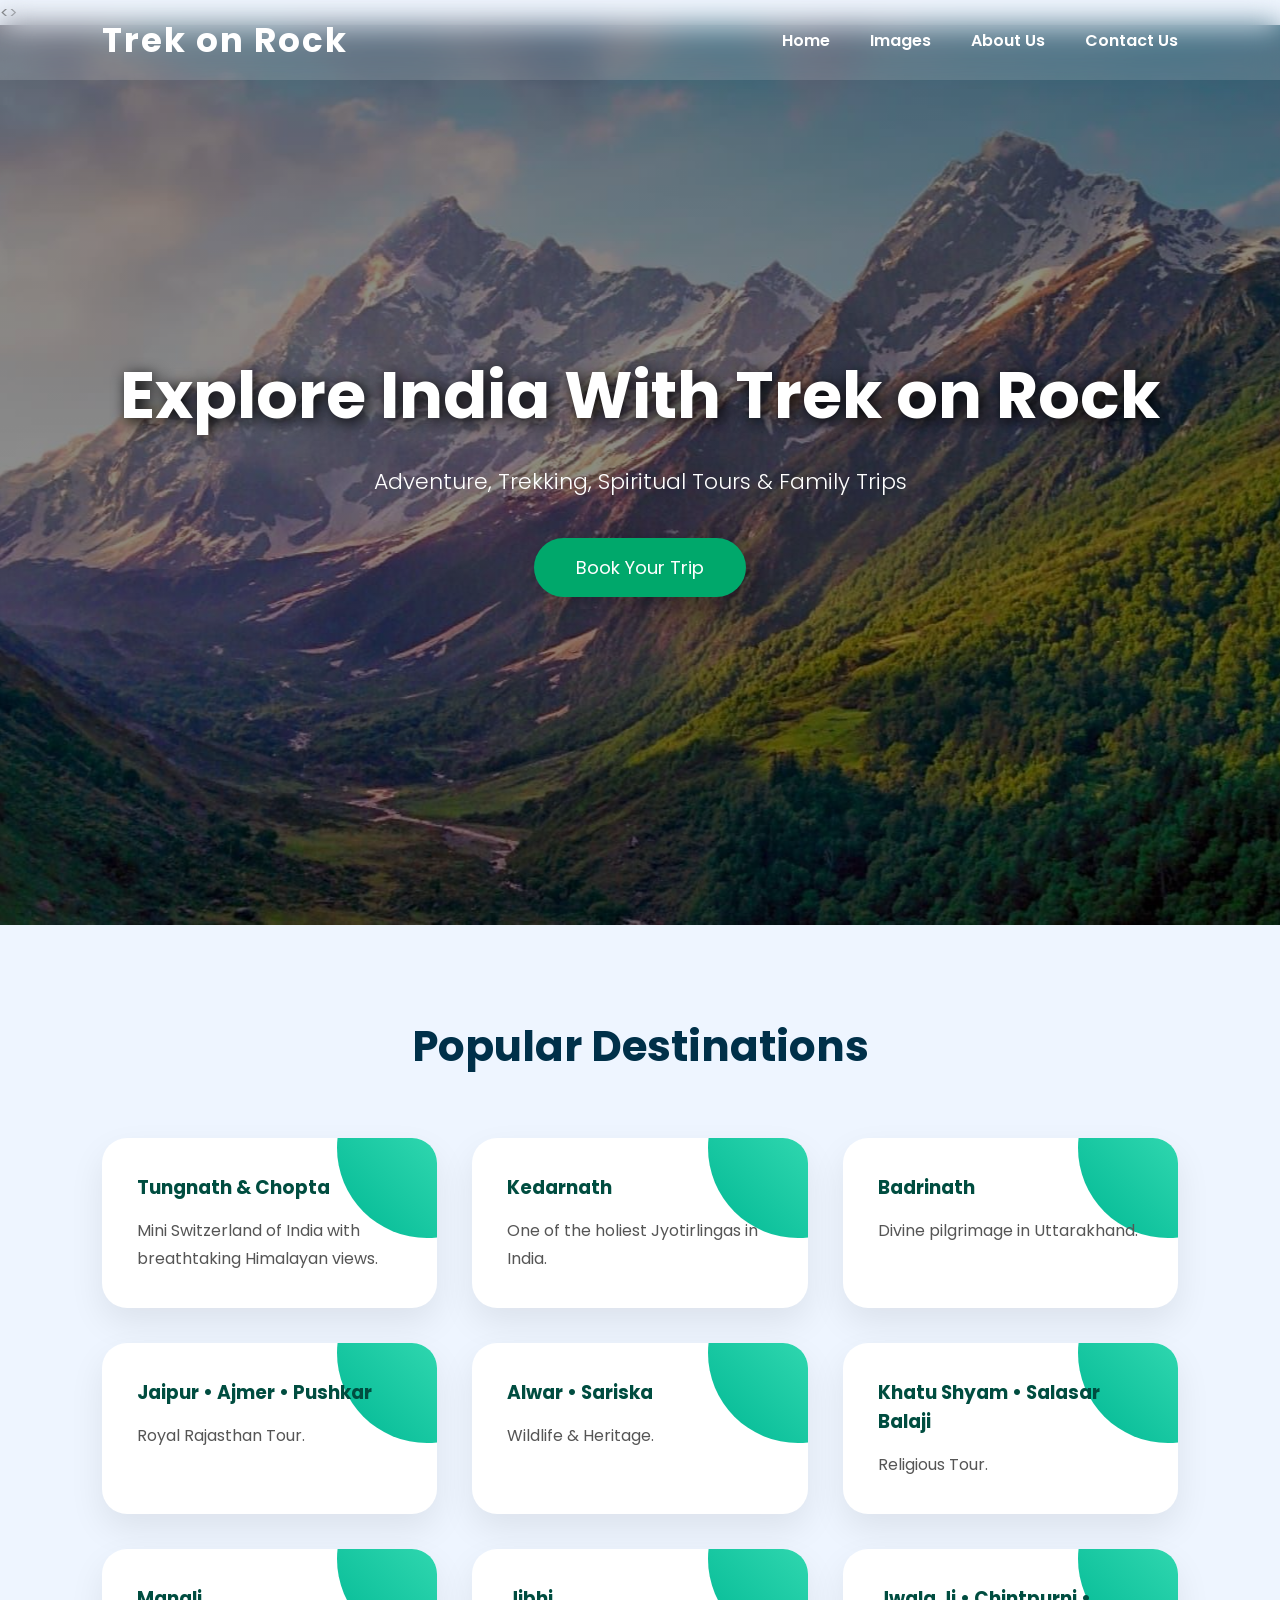
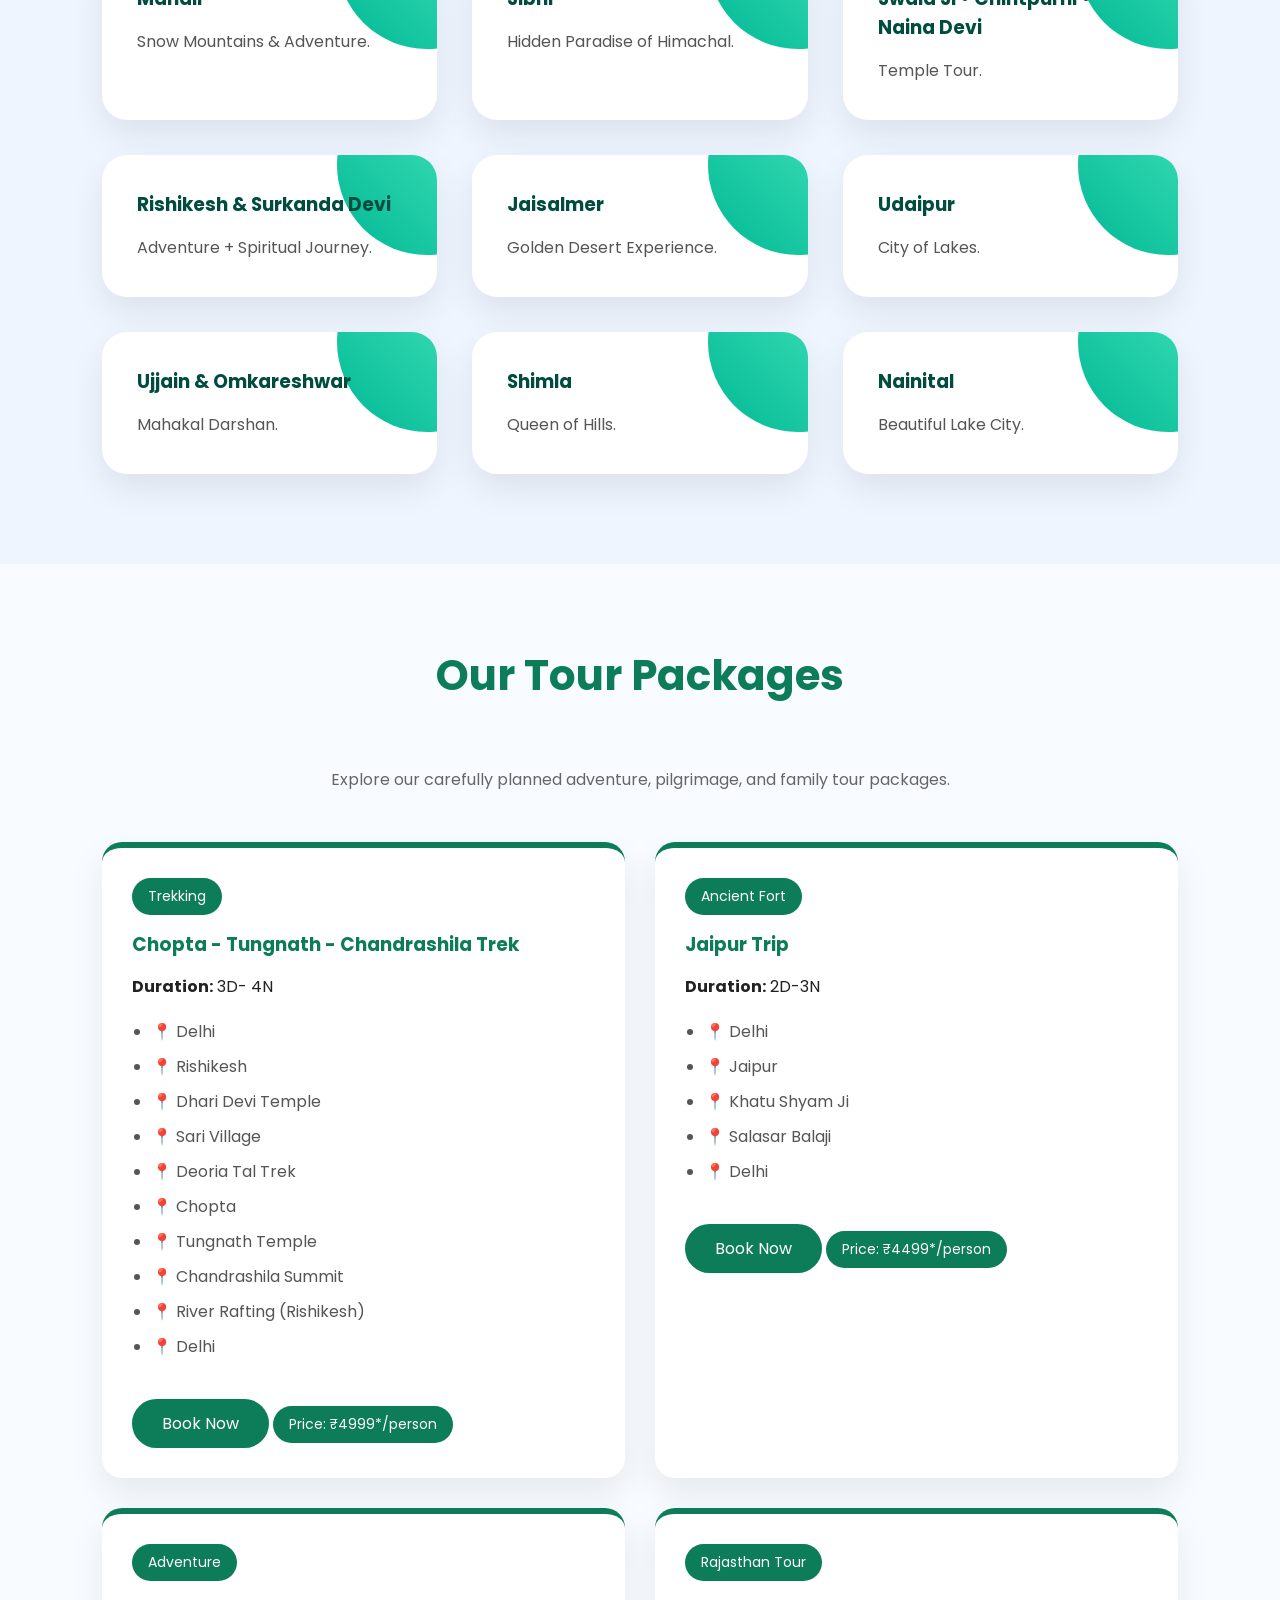
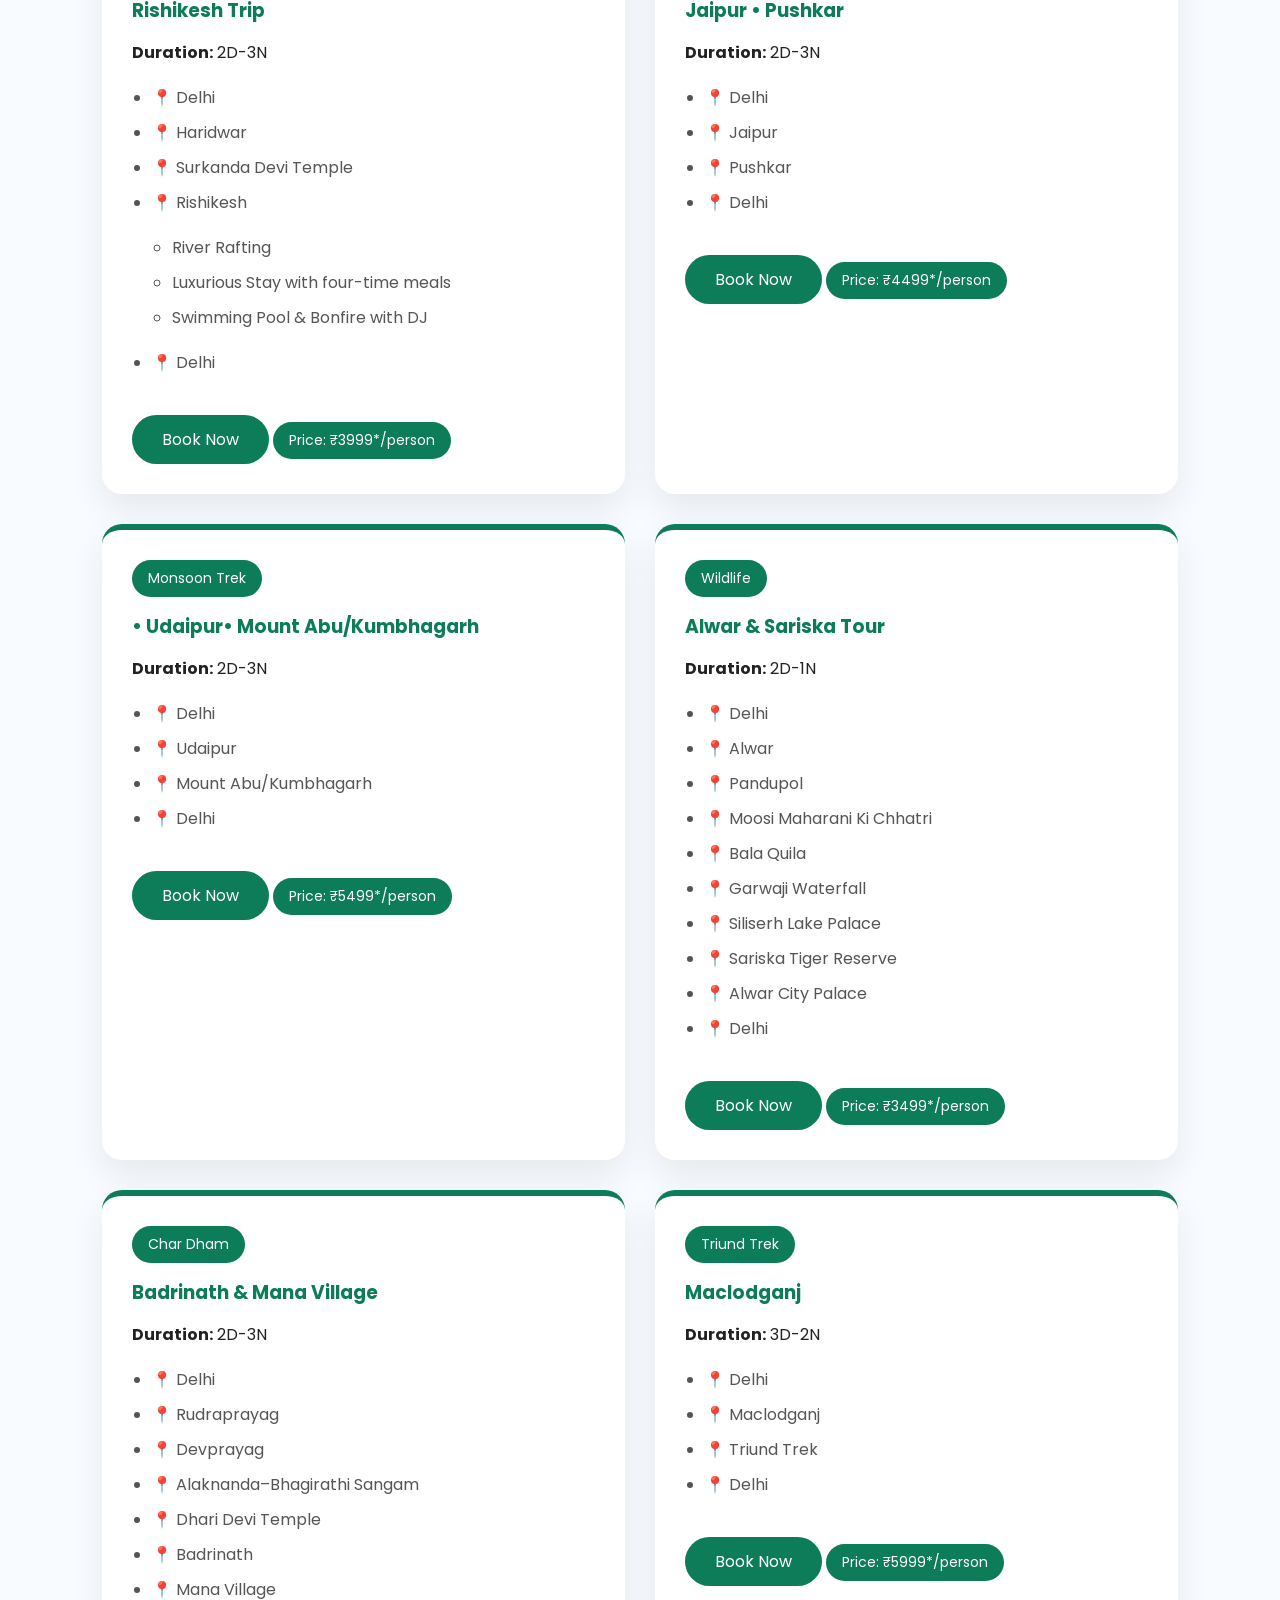
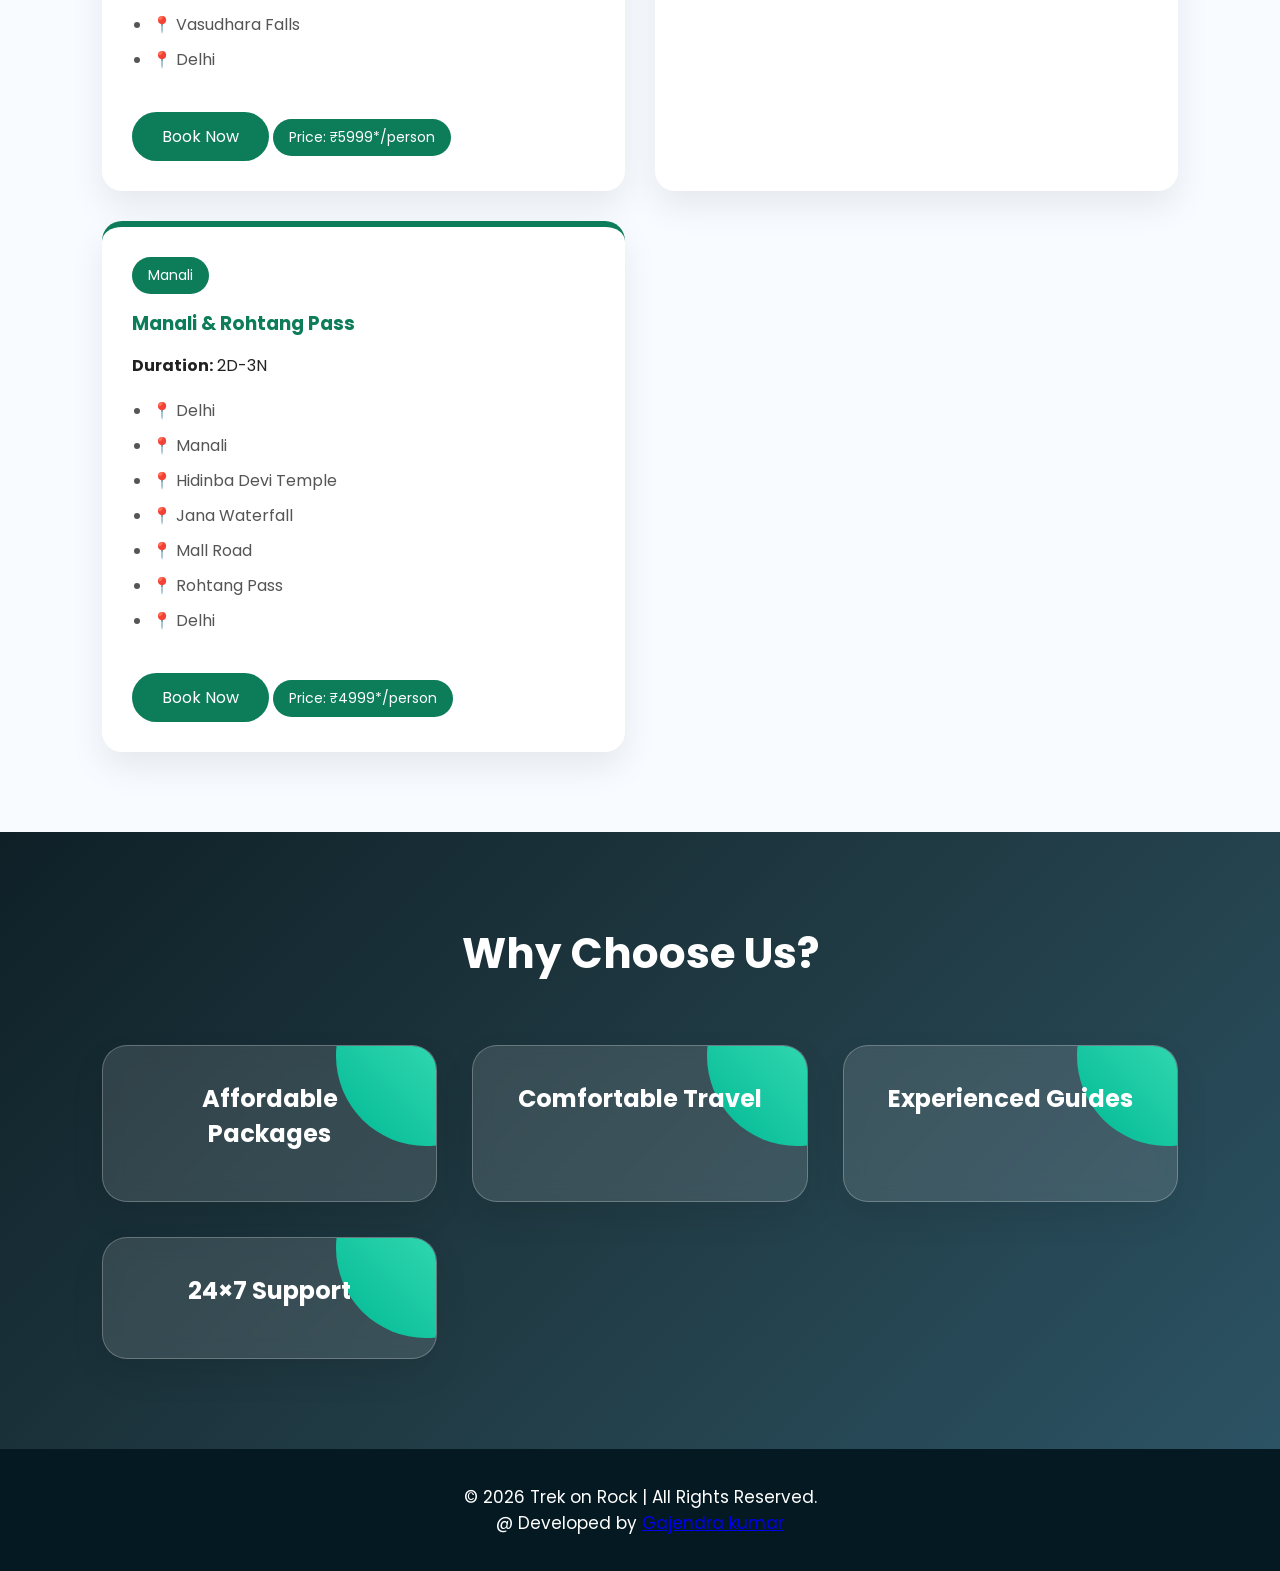
<file: index.html>
<!DOCTYPE html>
<html lang="en">
<head>
<meta charset="UTF-8">
<meta name="viewport" content="width=device-width, initial-scale=1.0">

<title>Trek on Rock | Adventure & Spiritual Tours</title>

<link rel="stylesheet" href="style.css">

<link
href="https://cdnjs.cloudflare.com/ajax/libs/font-awesome/6.5.2/css/all.min.css"
rel="stylesheet">

</head>

<>

<header>

<div class="logo">
<h2>Trek on Rock</h2>
</div>

<nav>

<ul>

<li><a href="index.html">Home</a></li>

<li><a href="images.html">Images</a></li>

<li><a href="about.html">About Us</a></li>

<li><a href="contact.html">Contact Us</a></li>

</ul>

</nav>

</header>


<section class="hero">

<div class="hero-content">

<h1>Explore India With Trek on Rock</h1>

<p>
Adventure, Trekking, Spiritual Tours & Family Trips
</p>

<a href="contact.html" class="btn">Book Your Trip</a>

</div>

</section>


<section class="destinations">

<h2>Popular Destinations</h2>

<div class="cards">

<div class="card">
<h3>Tungnath & Chopta</h3>
<p>Mini Switzerland of India with breathtaking Himalayan views.</p>
</div>

<div class="card">
<h3>Kedarnath</h3>
<p>One of the holiest Jyotirlingas in India.</p>
</div>

<div class="card">
<h3>Badrinath</h3>
<p>Divine pilgrimage in Uttarakhand.</p>
</div>

<div class="card">
<h3>Jaipur • Ajmer • Pushkar</h3>
<p>Royal Rajasthan Tour.</p>
</div>

<div class="card">
<h3>Alwar • Sariska</h3>
<p>Wildlife & Heritage.</p>
</div>

<div class="card">
<h3>Khatu Shyam • Salasar Balaji</h3>
<p>Religious Tour.</p>
</div>

<div class="card">
<h3>Manali</h3>
<p>Snow Mountains & Adventure.</p>
</div>

<div class="card">
<h3>Jibhi</h3>
<p>Hidden Paradise of Himachal.</p>
</div>

<div class="card">
<h3>Jwala Ji • Chintpurni • Naina Devi</h3>
<p>Temple Tour.</p>
</div>

<div class="card">
<h3>Rishikesh & Surkanda Devi</h3>
<p>Adventure + Spiritual Journey.</p>
</div>

<div class="card">
<h3>Jaisalmer</h3>
<p>Golden Desert Experience.</p>
</div>

<div class="card">
<h3>Udaipur</h3>
<p>City of Lakes.</p>
</div>

<div class="card">
<h3>Ujjain & Omkareshwar</h3>
<p>Mahakal Darshan.</p>
</div>

<div class="card">
<h3>Shimla</h3>
<p>Queen of Hills.</p>
</div>

<div class="card">
<h3>Nainital</h3>
<p>Beautiful Lake City.</p>
</div>

</div>

</section>
<!-- ================= OUR TOURS ================= -->

<section class="tours" id="tours">

    <h2>Our Tour Packages</h2>

    <p class="tour-subtitle">
        Explore our carefully planned adventure, pilgrimage, and family tour packages.
    </p>

    <div class="tour-container">

        <!-- Tour 1 -->
        <div class="tour-card">
            <span class="tour-badge">Trekking</span>

            <h3>Chopta - Tungnath - Chandrashila Trek</h3>

            <p><strong>Duration:</strong> 3D- 4N</p>

            <ul>
                <li>📍 Delhi</li>
                <li>📍 Rishikesh</li>
                <li>📍 Dhari Devi Temple</li>
                <li>📍 Sari Village</li>
                <li>📍 Deoria Tal Trek</li>
                <li>📍 Chopta</li>
                <li>📍 Tungnath Temple</li>
                <li>📍 Chandrashila Summit</li>
                <li>📍 River Rafting (Rishikesh)</li>
                <li>📍 Delhi</li>
            </ul>

            <a href="contact.html" class="tour-btn">Book Now</a>
            <span class="tour-badge">Price: ₹4999*/person</span>
        </div>

        <!-- Tour 2 -->

        <div class="tour-card">

            <span class="tour-badge">Ancient Fort</span>

            <h3>Jaipur Trip</h3>

            <p><strong>Duration:</strong> 2D-3N</p>

            <ul>
                <li>📍 Delhi</li>
                <li>📍 Jaipur</li>
                <li>📍 Khatu Shyam Ji</li>
                <li>📍 Salasar Balaji</li>
                <li>📍 Delhi</li>
            </ul>

            <a href="contact.html" class="tour-btn">Book Now</a>
             <span class="tour-badge">Price: ₹4499*/person</span>

        </div>

        <!-- Tour 3 -->

        <div class="tour-card">

            <span class="tour-badge">Adventure</span>

            <h3>Rishikesh Trip</h3>

            <p><strong>Duration:</strong> 2D-3N</p>

            <ul>
          <li>📍 Delhi</li>
          <li>📍 Haridwar</li>
          <li>📍 Surkanda Devi Temple</li>

          <li>
              📍 Rishikesh
         <ul>
            <li>River Rafting</li>
            <li>Luxurious Stay with four-time meals</li>
            <li>Swimming Pool & Bonfire with DJ</li>
        </ul>
        </li>

         <li>📍 Delhi</li>
        </ul>
            <a href="contact.html" class="tour-btn">Book Now</a>
             <span class="tour-badge">Price: ₹3999*/person</span>
        </div>

        <!-- Tour 4 -->

        <div class="tour-card">

            <span class="tour-badge">Rajasthan Tour</span>

            <h3> Jaipur • Pushkar </h3>

            <p><strong>Duration:</strong> 2D-3N</p>

            <ul>

                <li>📍 Delhi</li>
                <li>📍 Jaipur</li>
                <li>📍 Pushkar</li>
                <li>📍 Delhi</li>

            </ul>

            <a href="contact.html" class="tour-btn">Book Now</a>
             <span class="tour-badge">Price: ₹4499*/person</span>
        </div>
        <!-- Tour 5 -->

        <div class="tour-card">

            <span class="tour-badge">Monsoon Trek</span>

            <h3> • Udaipur• Mount Abu/Kumbhagarh</h3>

            <p><strong>Duration:</strong> 2D-3N</p>

            <ul>

                <li>📍 Delhi</li>
                <li>📍 Udaipur</li>
                <li>📍 Mount Abu/Kumbhagarh</li>
                <li>📍 Delhi</li>

            </ul>

            <a href="contact.html" class="tour-btn">Book Now</a>
            <span class="tour-badge">Price: ₹5499*/person</span>

        </div>

        <!-- Tour 6 -->

        <div class="tour-card">

            <span class="tour-badge">Wildlife</span>

            <h3>Alwar & Sariska Tour</h3>

            <p><strong>Duration:</strong> 2D-1N</p>

            <ul>

                <li>📍 Delhi</li>
                <li>📍 Alwar</li>
                <li>📍 Pandupol</li>
                <li>📍 Moosi Maharani Ki Chhatri</li>
                <li>📍 Bala Quila</li>
                <li>📍 Garwaji Waterfall</li>
                <li>📍 Siliserh Lake Palace</li>
                <li>📍 Sariska Tiger Reserve</li>
                <li>📍 Alwar City Palace</li>
                <li>📍 Delhi</li>

            </ul>

            <a href="contact.html" class="tour-btn">Book Now</a>
            <span class="tour-badge">Price: ₹3499*/person</span>

        </div>

        <!-- Tour 7 -->

        <div class="tour-card">

            <span class="tour-badge">Char Dham</span>

            <h3>Badrinath & Mana Village</h3>

            <p><strong>Duration:</strong> 2D-3N</p>

            <ul>

                <li>📍 Delhi</li>
                <li>📍 Rudraprayag</li>
                <li>📍 Devprayag</li>
                <li>📍 Alaknanda–Bhagirathi Sangam</li>
                <li>📍 Dhari Devi Temple</li>
                <li>📍 Badrinath</li>
                <li>📍 Mana Village</li>
                <li>📍 Vasudhara Falls</li>
                <li>📍 Delhi</li>

            </ul>

            <a href="contact.html" class="tour-btn">Book Now</a>
            <span class="tour-badge">Price: ₹5999*/person</span>
        </div>
        <!-- Tour 8 -->

        <div class="tour-card">

            <span class="tour-badge">Triund Trek</span>

            <h3>Maclodganj</h3>

            <p><strong>Duration:</strong> 3D-2N</p>

            <ul>

                <li>📍 Delhi</li>
                <li>📍 Maclodganj</li>
                <li>📍 Triund Trek</li>
                <li>📍 Delhi</li>

            </ul>

            <a href="contact.html" class="tour-btn">Book Now</a>
            <span class="tour-badge">Price: ₹5999*/person</span>

        </div>
        <!-- Tour 9 -->

        <div class="tour-card">

            <span class="tour-badge">Manali</span>
            <h3>Manali & Rohtang Pass</h3>

            <p><strong>Duration:</strong> 2D-3N</p>

            <ul>

                <li>📍 Delhi</li>
                <li>📍 Manali</li>
                <li>📍 Hidinba Devi Temple</li>
                <li>📍 Jana Waterfall </li>
                <li>📍 Mall Road </li>
                <li>📍 Rohtang Pass</li>
                <li>📍 Delhi</li>

            </ul>

            <a href="contact.html" class="tour-btn">Book Now</a>
             <span class="tour-badge">Price: ₹4999*/person</span>

        </div>


    </div>

</section>


<section class="why">

<h2>Why Choose Us?</h2>

<div class="cards">

<div class="card">
<h3>Affordable Packages</h3>
</div>

<div class="card">
<h3>Comfortable Travel</h3>
</div>

<div class="card">
<h3>Experienced Guides</h3>
</div>

<div class="card">
<h3>24×7 Support</h3>
</div>

</div>

</section>

<footer>

<p>
© 2026 Trek on Rock | All Rights Reserved.
</p>
<p> 
@ Developed by <a href="https://www.linkedin.com/in/gajendra-kumar-b43bb5253" target="_blank">Gajendra kumar</a>    
</p>

</footer>
<script src="script.js"></script>
</body>
</html>
</file>
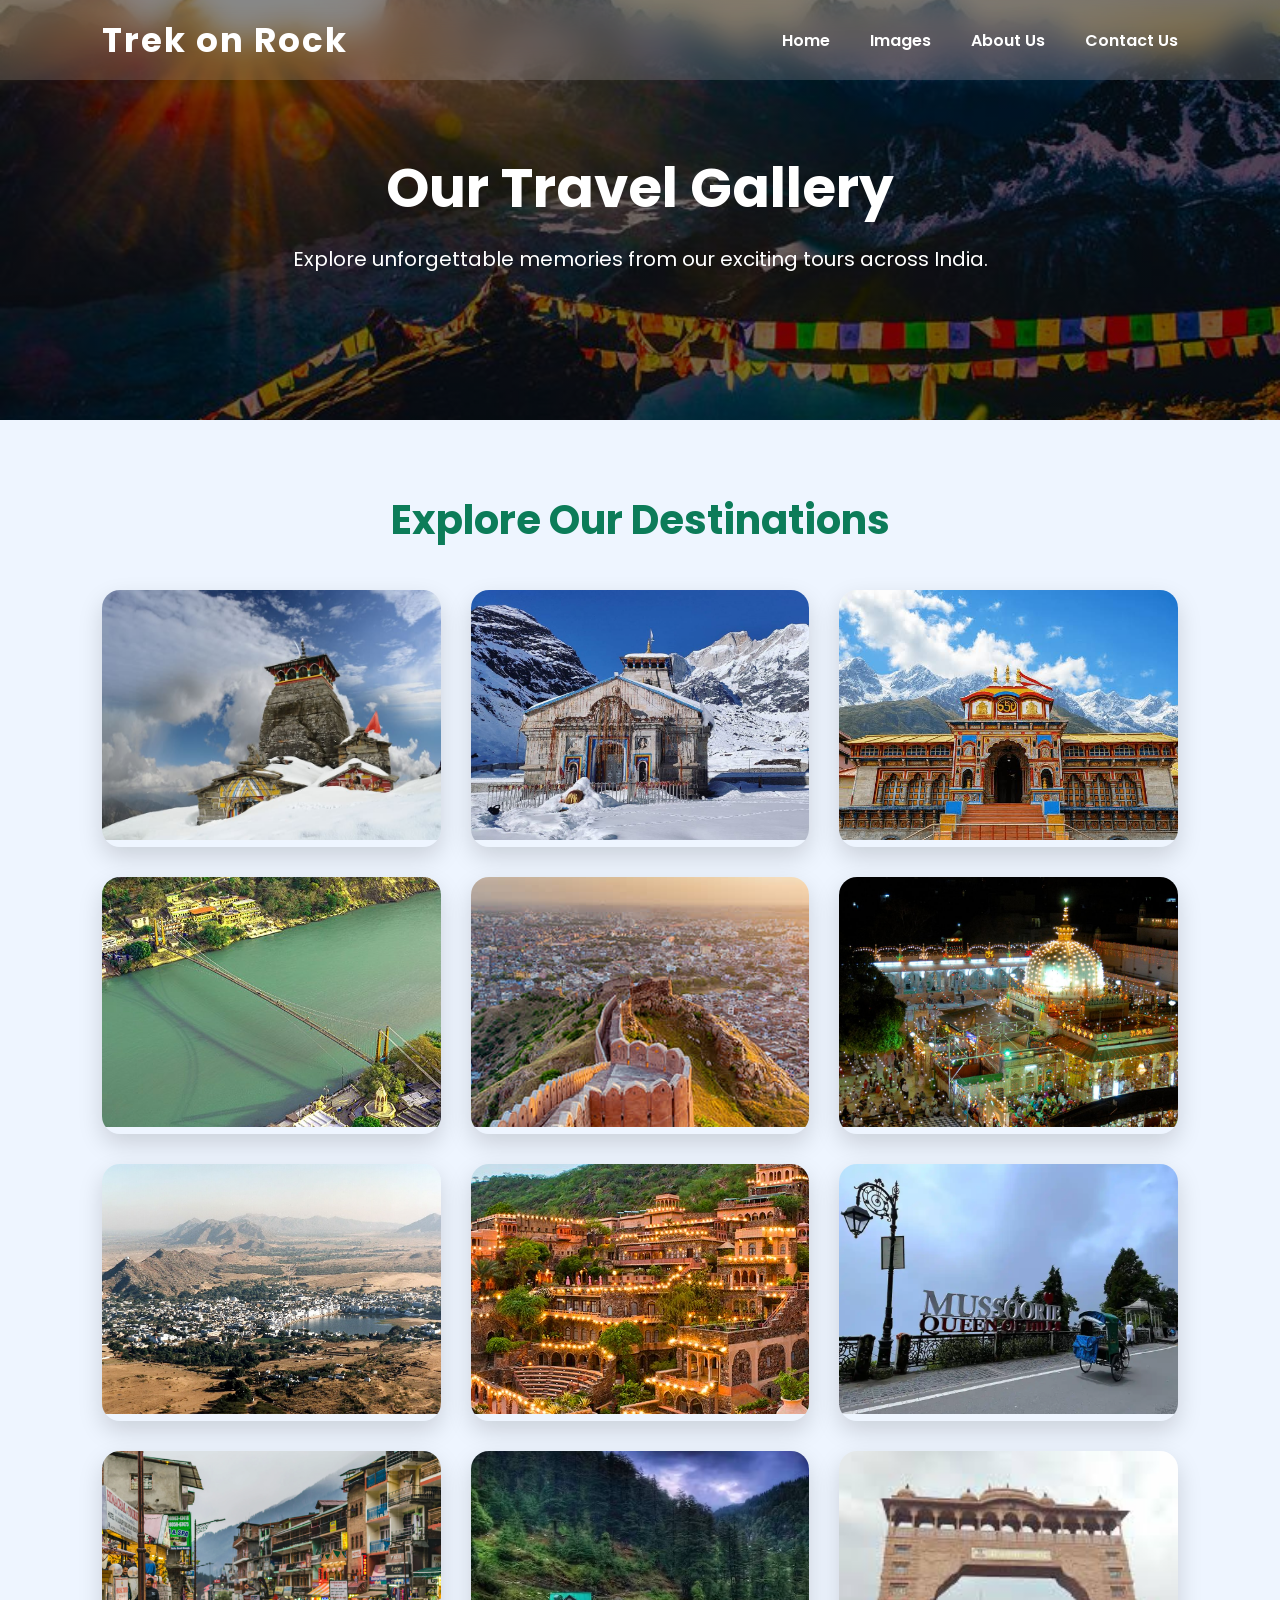
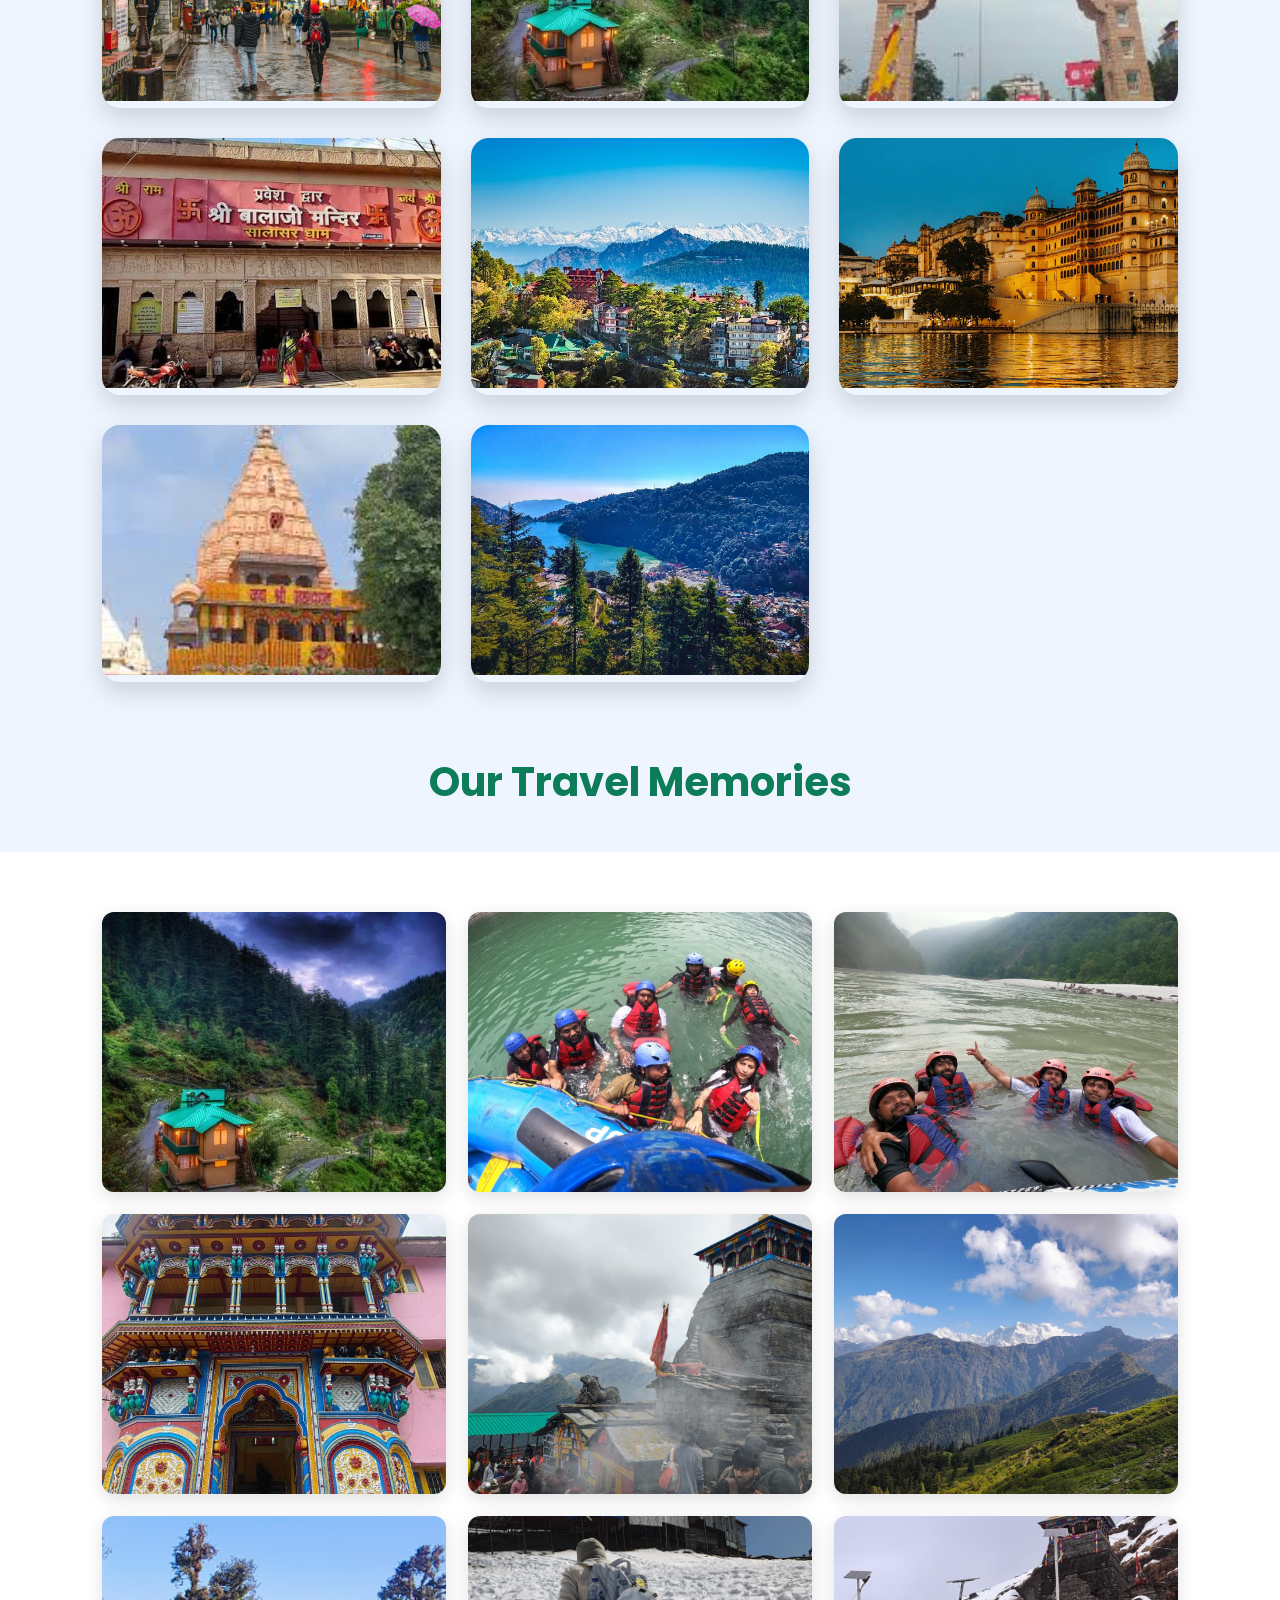
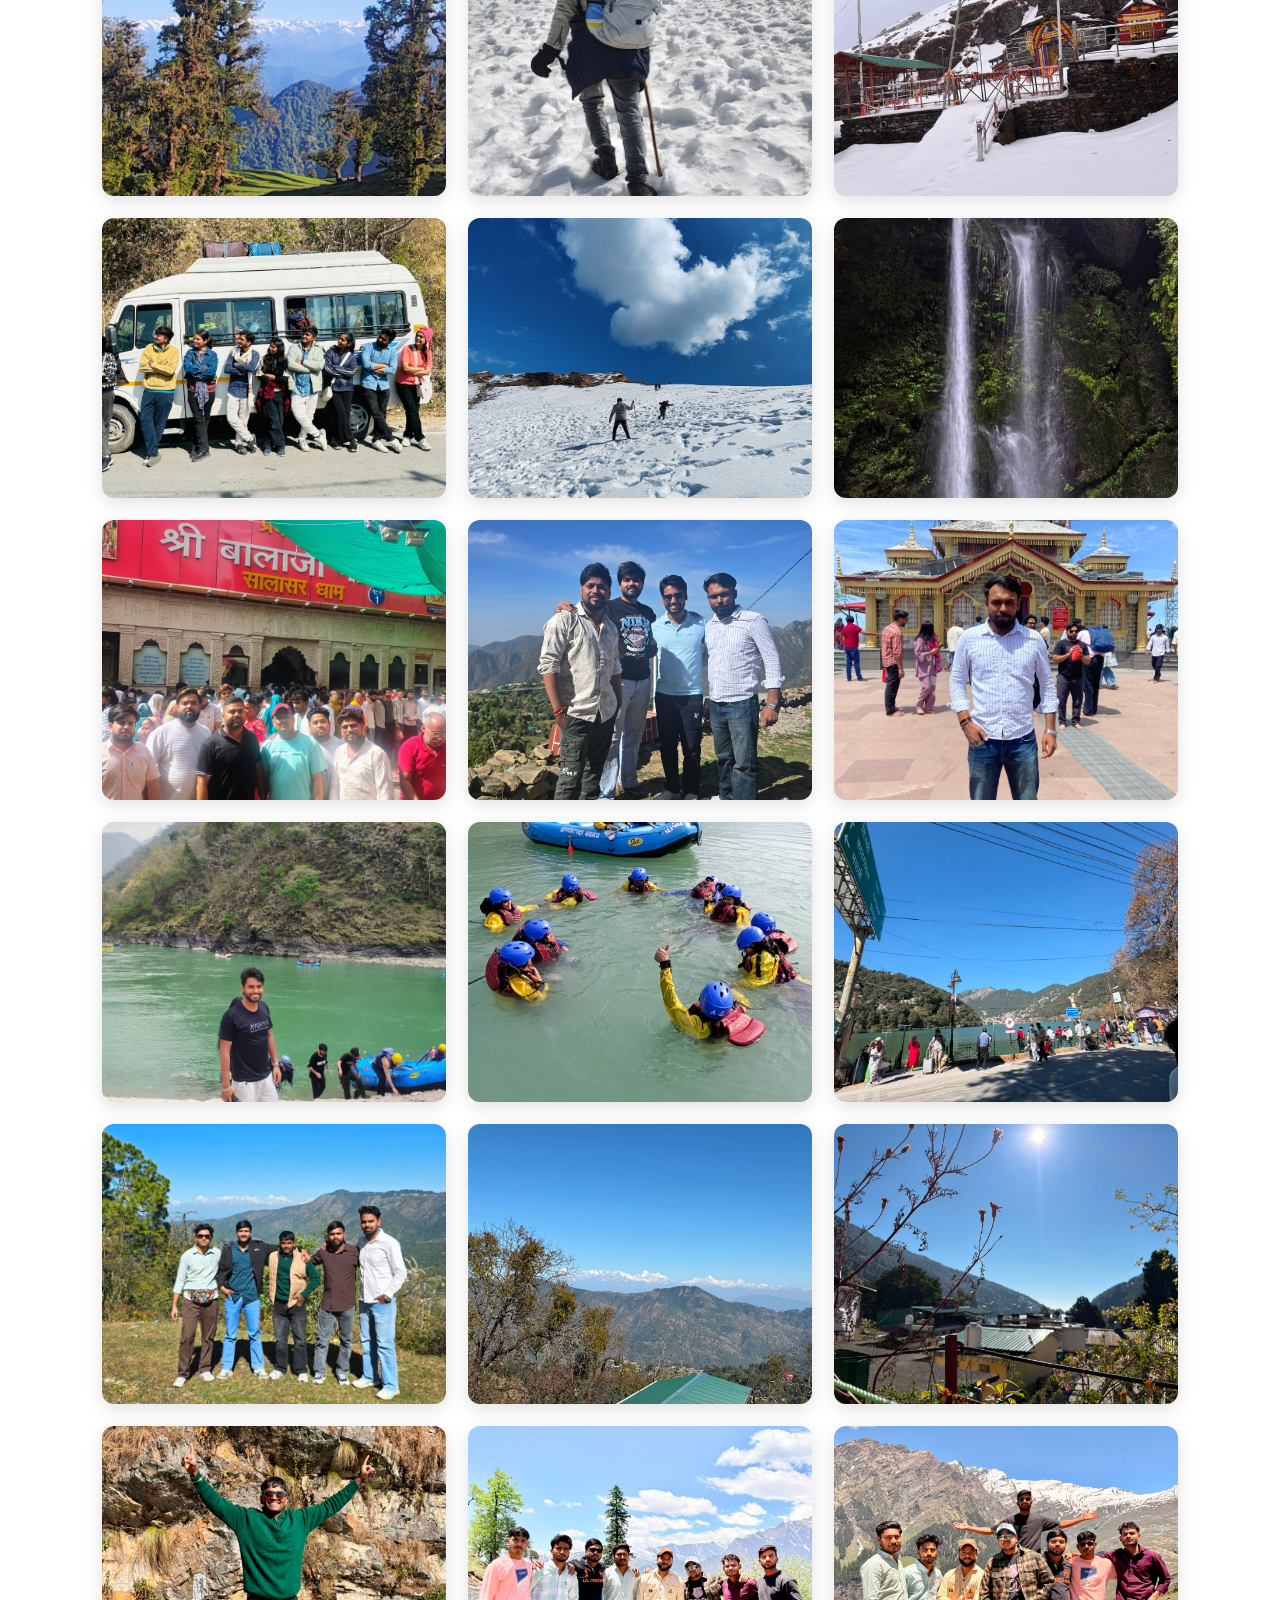
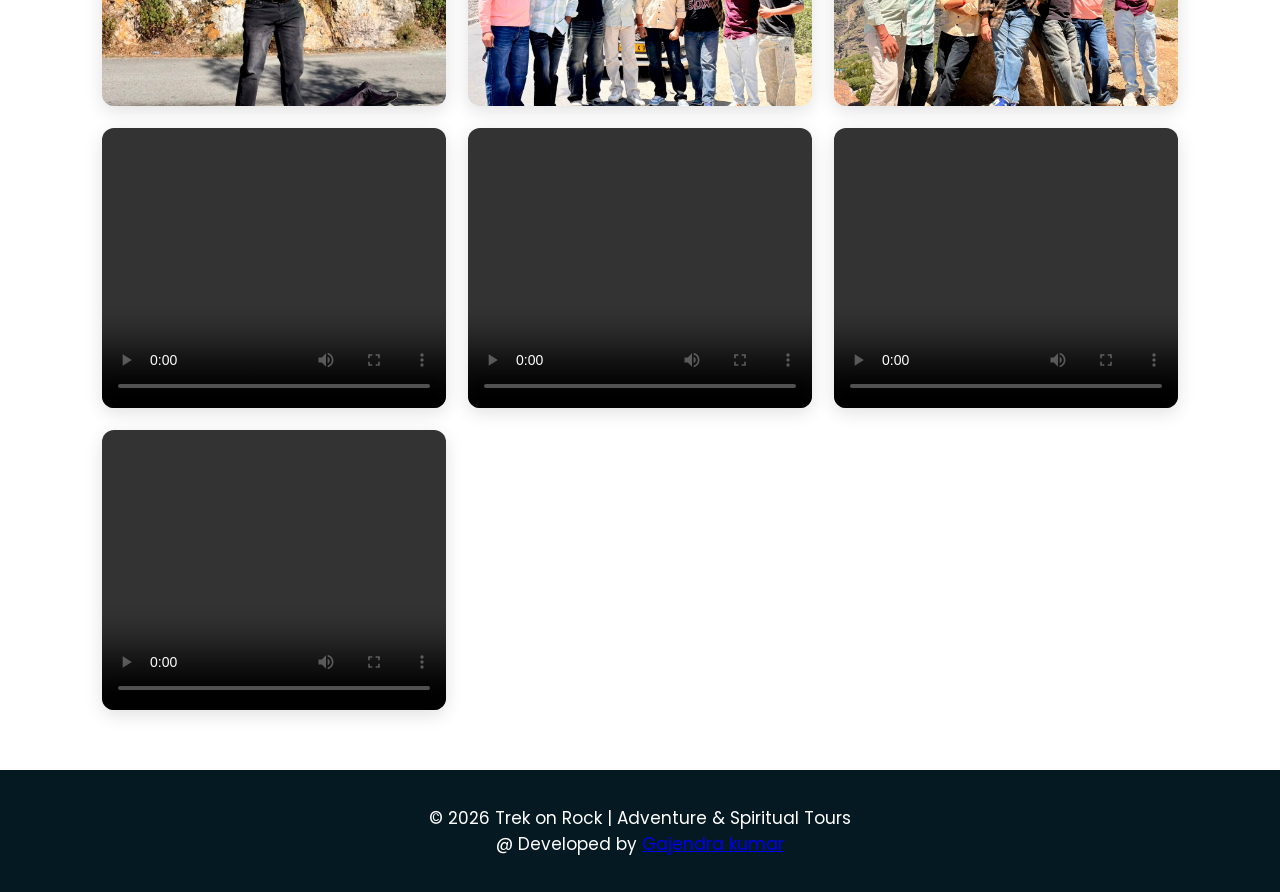
<file: images.html>
<!DOCTYPE html>
<html lang="en">

<head>

    <meta charset="UTF-8">
    <meta name="viewport" content="width=device-width, initial-scale=1.0">

    <title>Gallery | Trek on Rock</title>

    <link rel="stylesheet" href="style.css">

    <link rel="stylesheet"
        href="https://cdnjs.cloudflare.com/ajax/libs/font-awesome/6.5.2/css/all.min.css">

</head>

<body>

<header>

    <div class="logo">

        <h2>Trek on Rock</h2>

    </div>

    <nav>

        <ul>

            <li><a href="index.html">Home</a></li>
            <li><a href="images.html" class="active">Images</a></li>
            <li><a href="about.html">About Us</a></li>
            <li><a href="contact.html">Contact Us</a></li>

        </ul>

    </nav>

</header>


<!-- Hero Banner -->

<section class="gallery-banner">

    <div class="gallery-content">

        <h1>Our Travel Gallery</h1>

        <p>
            Explore unforgettable memories from our exciting tours across India.
        </p>

    </div>

</section>


<!-- Gallery -->

<section class="gallery">

    <h2 class="section-title">

        Explore Our Destinations

    </h2>

    <div class="gallery-container">


        <!-- Card 1 -->

        <div class="gallery-card">

            <img src="imagess/Chopta_Blog1.jpg" alt="Tungnath Chopta">

            <div class="overlay">

                <h3>Tungnath & Chopta</h3>

            </div>

        </div>


        <!-- Card 2 -->

        <div class="gallery-card">

            <img src="imagess/Kedarnath.jpg" alt="Kedarnath">
            <div class="overlay">

                <h3>Kedarnath</h3>

            </div>

        </div>


        <!-- Card 3 -->

        <div class="gallery-card">

            <img src="imagess/Badrinath.jpg" alt="Badrinath">

            <div class="overlay">

                <h3>Badrinath</h3>

            </div>

        </div>


        <!-- Card 4 -->

        <div class="gallery-card">

            <img src="imagess/Rishikesh.jpg" alt="Rishikesh">

            <div class="overlay">

                <h3>Rishikesh</h3>

            </div>

        </div>


        <!-- Card 5 -->

        <div class="gallery-card">

            <img src="imagess/Jaipur.jpg" alt="Jaipur">

            <div class="overlay">

                <h3>Jaipur</h3>

            </div>

        </div>


        <!-- Card 6 -->

        <div class="gallery-card">

            <img src="imagess/Ajmer.jpg" alt="Ajmer">

            <div class="overlay">

                <h3>Ajmer</h3>

            </div>

        </div>


        <!-- Card 7 -->

        <div class="gallery-card">

            <img src="imagess/Pushkar.jpg" alt="Pushkar">

            <div class="overlay">

                <h3>Pushkar</h3>

            </div>

        </div>


        <!-- Card 8 -->

        <div class="gallery-card">

            <img src="imagess/Alwar.jpg" alt="Alwar">

            <div class="overlay">

                <h3>Alwar</h3>

            </div>

        </div>


        <!-- Card 9 -->

        <div class="gallery-card">

            <img src="imagess/mussorie.webp" alt="Mussorie">

            <div class="overlay">

                <h3>Mussorie</h3>

            </div>

        </div>


        <!-- Card 10 -->

        <div class="gallery-card">

            <img src="imagess/Manali.webp" alt="Manali">

            <div class="overlay">

                <h3>Manali</h3>

            </div>

        </div>


        <!-- Card 11 -->

        <div class="gallery-card">

            <img src="imagess/Jibhi.avif" alt="Jibhi">

            <div class="overlay">

                <h3>Jibhi</h3>

            </div>

        </div>


        <!-- Card 12 -->

        <div class="gallery-card">

            <img src="imagess/khatushyam.jpg" alt="Khatu Shyam">

            <div class="overlay">

                <h3>Khatu Shyam</h3>

            </div>

        </div>
                <!-- Card 13 -->

        <div class="gallery-card">

            <img src="imagess/salasar balaji.jpg" alt="Salasar Balaji">

            <div class="overlay">

                <h3>Salasar Balaji</h3>

            </div>

        </div>

        <!-- Card 14 -->

        <div class="gallery-card">

            <img src="imagess/shimla.jpg" alt="Shimla">

            <div class="overlay">

                <h3>Shimla</h3>

            </div>

        </div>
        <div class="gallery-card">

            <img src="imagess/udaipur.jpg" alt="Udaipur">

            <div class="overlay">

                <h3>Udaipur</h3>

            </div>

        </div>
        <div class="gallery-card">

            <img src="imagess/ujjain.jpg" alt="Ujjain & Omkareshwar">

            <div class="overlay">

                <h3>Ujjain & Omkareshwar</h3>

            </div>

        </div>

        <!-- Card 15 -->

        <div class="gallery-card">

            <img src="imagess/nainital.webp" alt="Nainital">

            <div class="overlay">

                <h3>Nainital</h3>

            </div>

        </div>

    </div>

</section>
<!-- Our Travel Memories -->
 <h2 class="section-title">Our Travel Memories</h2>

<section class="personal-media">
    <div class="media-container">

        <!-- Photo 1 -->
        <div class="media-card">
            <img src="imagess/img2.jpg" alt="Travel Memory">
        </div>

        <!-- Photo 2 -->
        <div class="media-card">
            <img src="imagess/img3.jpg" alt="Travel Memory">
        </div>

        <!-- Photo 3 -->
        <div class="media-card">
            <img src="imagess/img4.jpg" alt="Travel Memory">
        </div>

        <!-- Photo 4 -->
        <div class="media-card">
            <img src="imagess/img5.jpg" alt="Travel Memory">
        </div>
        <div class="media-card">
            <img src="imagess/img6.jpg" alt="Travel Memory">
        </div>
         <div class="media-card">
            <img src="imagess/img7.jpg" alt="Travel Memory">
        </div>
         <div class="media-card">
            <img src="imagess/img8.jpg" alt="Travel Memory">
        </div>
         <div class="media-card">
            <img src="imagess/img9.jpg" alt="Travel Memory">
        </div>
         <div class="media-card">
            <img src="imagess/img10.jpg" alt="Travel Memory">
        </div>
         <div class="media-card">
            <img src="imagess/img11.jpg" alt="Travel Memory">
        </div>
         <div class="media-card">
            <img src="imagess/img12.jpg" alt="Travel Memory">
        </div>
         <div class="media-card">
            <img src="imagess/img13.jpg" alt="Travel Memory">
        </div>
         <div class="media-card">
            <img src="imagess/img15.jpg" alt="Travel Memory">
        </div>
         <div class="media-card">
            <img src="imagess/img18.jpg" alt="Travel Memory">
        </div>
         <div class="media-card">
            <img src="imagess/img19.jpg" alt="Travel Memory">
        </div>
         <div class="media-card">
            <img src="imagess/img20.jpg" alt="Travel Memory">
        </div>
         <div class="media-card">
            <img src="imagess/img21.jpg" alt="Travel Memory">
        </div>
         <div class="media-card">
            <img src="imagess/img22.jpg" alt="Travel Memory">
        </div>
         <div class="media-card">
            <img src="imagess/img23.jpg" alt="Travel Memory">
        </div>
         <div class="media-card">
            <img src="imagess/img24.jpg" alt="Travel Memory">
        </div>
        <div class="media-card">
            <img src="imagess/img25.jpg" alt="Travel Memory">
        </div>
        <div class="media-card">
            <img src="imagess/img26.jpg" alt="Travel Memory">
        </div>
        <div class="media-card">
            <img src="imagess/img28.jpg" alt="Travel Memory">
        </div>
        <div class="media-card">
            <img src="imagess/img29.jpg" alt="Travel Memory">
        </div>
        
        
        <!-- Video 1 -->
        <div class="media-card">
            <video controls>
                <source src="videoss/vid1.mp4" type="video/mp4">
                Your browser does not support the video tag.
            </video>
        </div>

        <!-- Video 2 -->
        <div class="media-card">
            <video controls>
                <source src="videoss/vid2.mp4" type="video/mp4">
                Your browser does not support the video tag.
            </video>
        </div>
        <div class="media-card">
            <video controls>
                <source src="videoss/vid3.mp4" type="video/mp4">
                Your browser does not support the video tag.
            </video>
        </div>
        <div class="media-card">
            <video controls>
                <source src="videoss/vid5.mp4" type="video/mp4">
                Your browser does not support the video tag.
            </video>
        </div>

      

    </div>

</section>



<footer>

    <p>© 2026 Trek on Rock | Adventure & Spiritual Tours</p>
    <p> 
    @ Developed by <a href="https://www.linkedin.com/in/gajendra-kumar-b43bb5253" target="_blank">Gajendra kumar</a>    
    </p>

</footer>

<script src="script.js"></script>

</body>

</html>
</file>
<file: style.css>
/* ==========================
   GOOGLE FONT
==========================*/
@import url('https://fonts.googleapis.com/css2?family=Poppins:wght@300;400;500;600;700;800&display=swap');

*{
    margin:0;
    padding:0;
    box-sizing:border-box;
    font-family:'Poppins',sans-serif;
}

html{
    scroll-behavior:smooth;
}

body{
    background:#eef5ff;
    color:#222;
    overflow-x:hidden;
}

/* Scroll Bar */

::-webkit-scrollbar{
    width:10px;
}

::-webkit-scrollbar-thumb{
    background:#0c7c59;
    border-radius:20px;
}

::-webkit-scrollbar-track{
    background:#ddd;
}

/* ==========================
HEADER
==========================*/

header{
    width:100%;
    height:80px;
    position:fixed;
    top:0;
    left:0;
    display:flex;
    justify-content:space-between;
    align-items:center;
    padding:0 8%;
    background:rgba(255,255,255,.15);
    backdrop-filter:blur(15px);
    z-index:999;
    transition:.4s;
    box-shadow:0 5px 25px rgba(0,0,0,.08);
}

.logo h2{
    color:#fff;
    font-size:34px;
    font-weight:700;
    letter-spacing:2px;
}

nav ul{
    display:flex;
    list-style:none;
    gap:40px;
}

nav ul li a{
    text-decoration:none;
    color:white;
    font-weight:600;
    transition:.3s;
    position:relative;
}

nav ul li a::after{
    content:'';
    position:absolute;
    left:0;
    bottom:-6px;
    width:0%;
    height:3px;
    background:#00ff95;
    transition:.4s;
}

nav ul li a:hover::after{
    width:100%;
}

/* ==========================
HERO
==========================*/

.hero{
    width:100%;
    height:100vh;

    background:
    linear-gradient(rgba(0,0,0,.45),
    rgba(0,0,0,.45)),
    url("imagess/hero.jpg");

    background-size:cover;
    background-position:center;
    display:flex;
    justify-content:center;
    align-items:center;
    text-align:center;
}

.hero-content{
    color:white;
    animation:fadeUp 1.3s;
}

.hero h1{

    font-size:65px;
    margin-bottom:20px;
    text-shadow:3px 3px 15px black;
}

.hero p{

    font-size:22px;
    margin-bottom:40px;
    font-weight:300;
}

.btn{

    text-decoration:none;
    color:white;
    background:#00a86b;
    padding:16px 42px;
    border-radius:50px;
    font-size:18px;
    transition:.4s;
    display:inline-block;
    box-shadow:0 10px 30px rgba(0,0,0,.25);
}

.btn:hover{

    transform:translateY(-6px);
    background:#ff7b00;
}

/* ==========================
SECTION
==========================*/

section{

    padding:90px 8%;
}

section h2{

    text-align:center;
    font-size:42px;
    margin-bottom:60px;
    color:#003049;
}

/* ==========================
CARDS
==========================*/

.cards{

    display:grid;

    grid-template-columns:repeat(auto-fit,minmax(280px,1fr));

    gap:35px;
}

.card{

    background:white;

    border-radius:25px;

    padding:35px;

    transition:.4s;

    position:relative;

    overflow:hidden;

    box-shadow:0 15px 35px rgba(0,0,0,.08);
}

.card::before{

    content:"";

    position:absolute;

    top:-80px;

    right:-80px;

    width:180px;

    height:180px;

    background:linear-gradient(45deg,#00b894,#55efc4);

    border-radius:50%;

    transition:.5s;
}

.card:hover::before{

    transform:scale(6);
}

.card h3{

    position:relative;

    z-index:2;

    color:#004d40;

    margin-bottom:15px;

    transition:.4s;
}

.card p{

    position:relative;

    z-index:2;

    color:#555;

    line-height:28px;

    transition:.4s;
}

.card:hover{

    transform:translateY(-12px);

    box-shadow:0 30px 50px rgba(0,0,0,.18);
}

.card:hover h3,

.card:hover p{

    color:white;
}

/* ==========================
WHY US
==========================*/

.why{

background:linear-gradient(135deg,#0f2027,#203a43,#2c5364);

}

.why h2{

color:white;

}

.why .card{

background:rgba(255,255,255,.12);

backdrop-filter:blur(10px);

border:1px solid rgba(255,255,255,.25);

text-align:center;

}

.why .card h3{

color:white;

font-size:24px;

}

/* ==========================
FOOTER
==========================*/

footer{

background:#051923;

padding:35px;

text-align:center;

color:white;

font-size:17px;

}

/* ==========================
ANIMATION
==========================*/

@keyframes fadeUp{

from{

opacity:0;

transform:translateY(80px);

}

to{

opacity:1;

transform:translateY(0);

}

}

/* Floating Animation */

.card{

animation:float 5s ease-in-out infinite;

}

@keyframes float{

0%{

transform:translateY(0);

}

50%{

transform:translateY(-8px);

}

100%{

transform:translateY(0);

}

}

/* ==========================
RESPONSIVE
==========================*/

@media(max-width:992px){

.hero h1{

font-size:48px;

}

header{

padding:0 30px;

}

nav ul{

gap:20px;

}

}

@media(max-width:768px){

header{

flex-direction:column;

height:auto;

padding:15px;

}

nav ul{

flex-wrap:wrap;

justify-content:center;

padding-top:10px;

}

.hero h1{

font-size:38px;

}

.hero p{

font-size:18px;

}

section{

padding:70px 25px;

}

}

@media(max-width:480px){

.hero h1{

font-size:30px;

}

.hero p{

font-size:16px;

}

.btn{

padding:14px 28px;

font-size:16px;

}

section h2{

font-size:30px;

}
}
.hidden{
    opacity:0;
    transform:translateY(50px);
    transition:all .8s ease;
}

.show{
    opacity:1;
    transform:translateY(0);
}

.active{
    color:#00ff95 !important;
}

.btn{
    position:relative;
    overflow:hidden;
}

@keyframes ripple{

to{

transform:scale(4);

opacity:0;

}

}

#topBtn:hover{
    transform:scale(1.1);
    background:#ff7b00 !important;
}
/*==========================
OUR TOURS
===========================*/

.tours{
    padding:80px 8%;
    background:#f8fbff;
}

.tours h2{
    text-align:center;
    font-size:42px;
    color:#0c7c59;
}

.tour-subtitle{
    text-align:center;
    color:#666;
    margin:15px 0 50px;
}

.tour-container{
    display:grid;
    grid-template-columns:repeat(auto-fit,minmax(340px,1fr));
    gap:30px;
}

.tour-card{
    background:white;
    border-radius:20px;
    padding:30px;
    box-shadow:0 15px 35px rgba(0,0,0,.08);
    transition:.4s;
    border-top:6px solid #0c7c59;
}

.tour-card:hover{
    transform:translateY(-12px);
    box-shadow:0 20px 45px rgba(0,0,0,.18);
}

.tour-card h3{
    margin:15px 0;
    color:#0c7c59;
}

.tour-card ul{
    margin:20px 0;
    padding-left:20px;
}

.tour-card ul li{
    margin:10px 0;
    color:#555;
}

.tour-badge{
    background:#0c7c59;
    color:white;
    padding:8px 16px;
    border-radius:30px;
    font-size:14px;
    display:inline-block;
}

.tour-btn{
    display:inline-block;
    margin-top:20px;
    background:#0c7c59;
    color:white;
    text-decoration:none;
    padding:12px 30px;
    border-radius:30px;
    transition:.3s;
}

.tour-btn:hover{
    background:#ff7b00;
}
/* Gallery Page */

.gallery-banner{
    height:420px;
    background:linear-gradient(rgba(0,0,0,.55),rgba(0,0,0,.55)),
    url("imagess/banner.jpg");
    background-size:cover;
    background-position:center;
    display:flex;
    justify-content:center;
    align-items:center;
    text-align:center;
    color:#fff;
}

.gallery-banner h1{
    font-size:55px;
    margin-bottom:15px;
}

.gallery-banner p{
    font-size:20px;
}

.gallery{
    padding:70px 8%;
}

.section-title{
    text-align:center;
    font-size:40px;
    color:#0c7c59;
    margin-bottom:40px;
}

.gallery-container{
    display:grid;
    grid-template-columns:repeat(auto-fit,minmax(300px,1fr));
    gap:30px;
}

.gallery-card{
    position:relative;
    overflow:hidden;
    border-radius:18px;
    box-shadow:0 10px 25px rgba(0,0,0,.15);
    cursor:pointer;
}

.gallery-card img{
    width:100%;
    height:250px;
    object-fit:cover;
    transition:.5s;
}

.gallery-card:hover img{
    transform:scale(1.1);
}

.overlay{
    position:absolute;
    left:0;
    bottom:-100%;
    width:100%;
    height:100%;
    background:rgba(12,124,89,.85);
    display:flex;
    justify-content:center;
    align-items:center;
    transition:.4s;
}

.gallery-card:hover .overlay{
    bottom:0;
}

.overlay h3{
    color:#fff;
    font-size:26px;
    text-align:center;
}

.active{
    color:#ffb703;
    font-weight:bold;
}
/* =========================
   PERSONAL PHOTOS & VIDEOS
========================= */

.personal-media {
    padding: 60px 8%;
    background: #ffffff;
}

.media-container {
    display: grid;
    grid-template-columns: repeat(3, 1fr);
    gap: 22px;
}

.media-card {
    overflow: hidden;
    border-radius: 12px;
    background: #f5f5f5;
    box-shadow: 0 5px 18px rgba(0, 0, 0, 0.12);
}

.media-card img,
.media-card video {
    width: 100%;
    height: 280px;
    display: block;
    object-fit: cover;
}

.media-card img {
    transition: transform 0.4s ease;
}

.media-card:hover img {
    transform: scale(1.05);
}

/* Mobile */

@media (max-width: 768px) {

    .personal-media {
        padding: 40px 5%;
    }

    .media-container {
        grid-template-columns: 1fr;
        gap: 18px;
    }

    .media-card img,
    .media-card video {
        height: 250px;
    }

}
.tour-price {
    display: block;
    margin-top: 15px;
    font-weight: bold;
    font-size: 16px;
}
</file>
